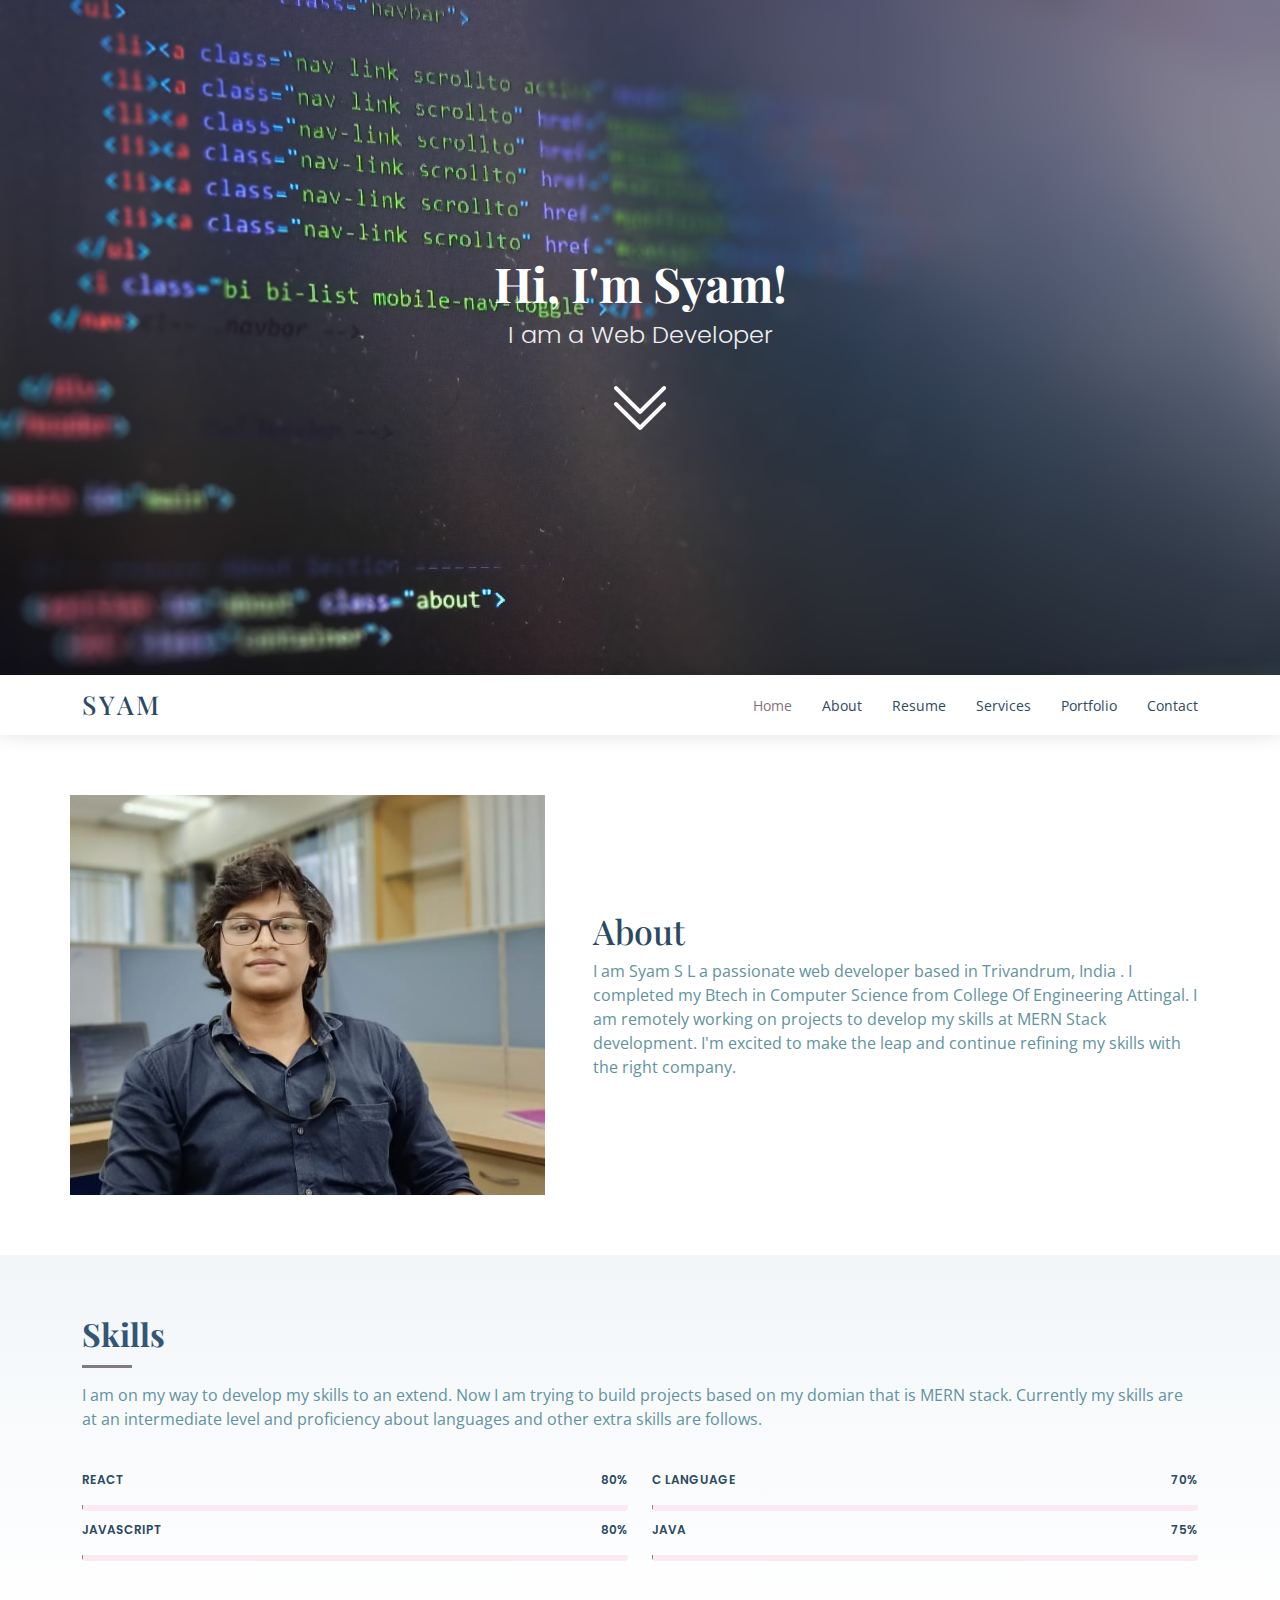
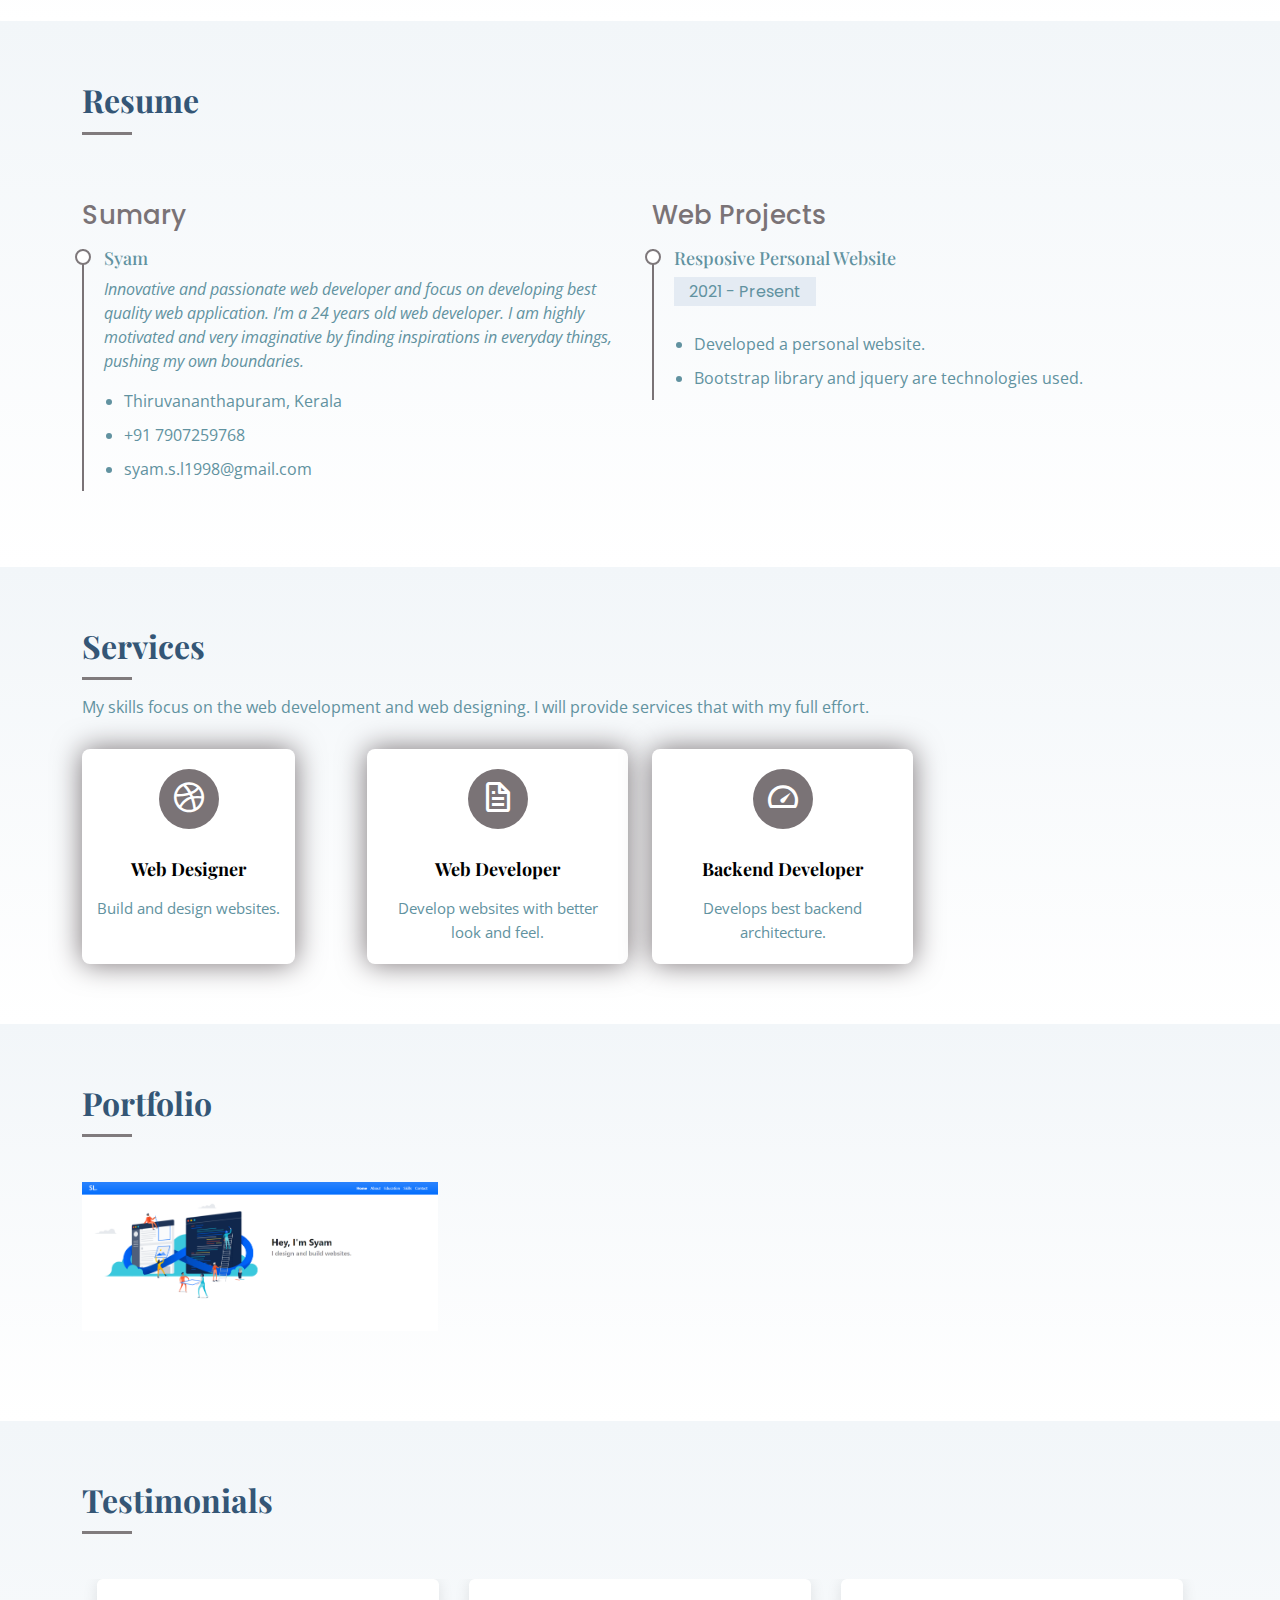
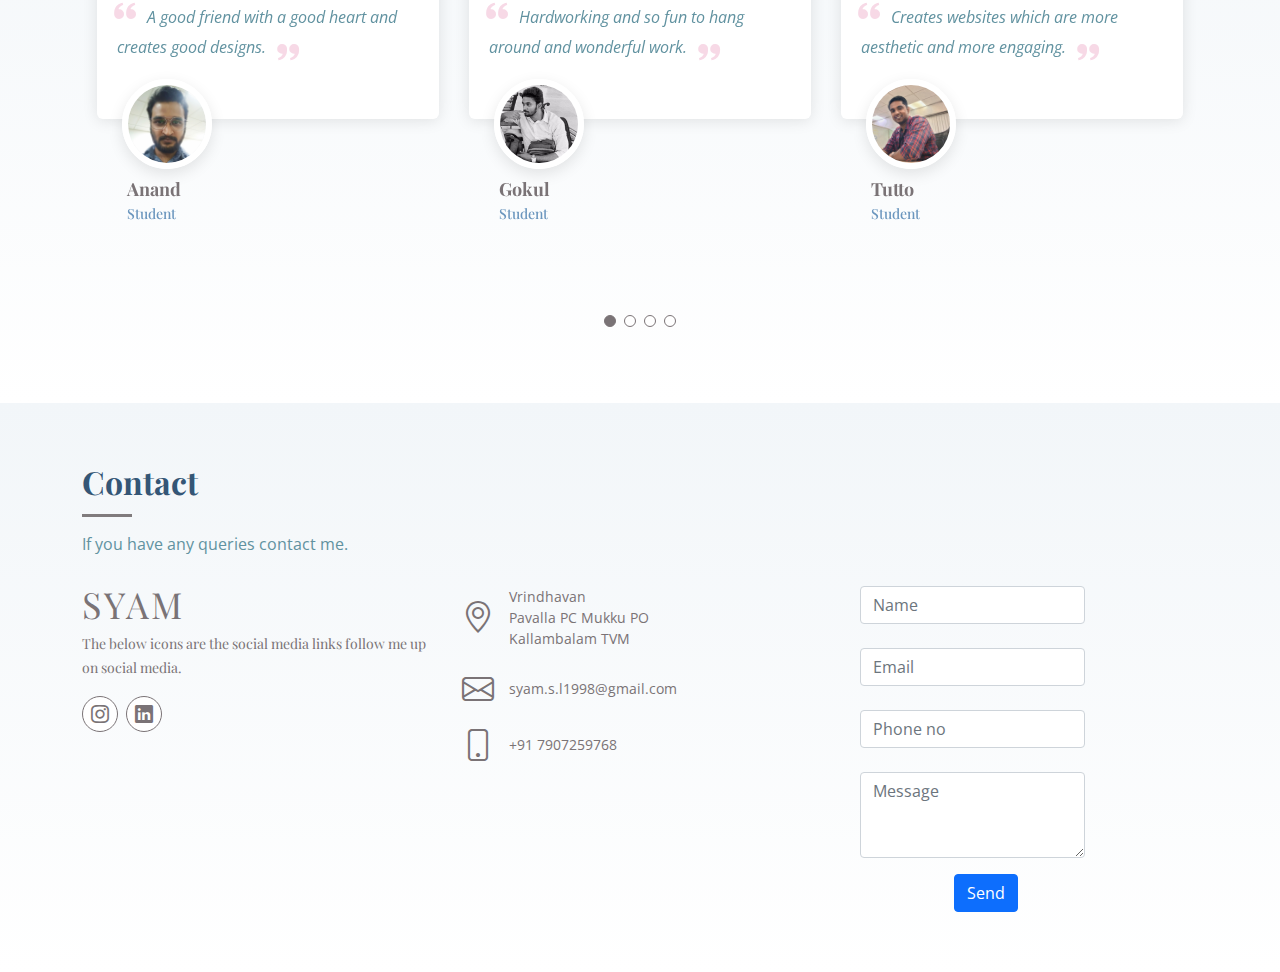
<file: index.html>
<!DOCTYPE html>
<html lang="en">

<head>
  <meta charset="utf-8">
  <meta content="width=device-width, initial-scale=1.0" name="viewport">

  <title>Syam</title>
  <meta content="" name="description">
  <meta content="" name="keywords">

  <!-- Favicons -->
  <link href="assets/img/s-letter-logo-png-847.png" rel="icon">
  <link href="assets/img/apple-touch-icon.png" rel="apple-touch-icon">

  <!-- Google Fonts -->
  <link href="https://fonts.googleapis.com/css?family=Open+Sans:300,300i,400,400i,600,600i,700,700i|Poppins:300,300i,400,400i,500,500i,600,600i,700,700i|Playfair+Display:400,400i,500,500i,600,600i,700,700i&subset=cyrillic" rel="stylesheet">

  <!-- Vendor CSS Files -->
  <link href="assets/vendor/bootstrap/css/bootstrap.min.css" rel="stylesheet">
  <link href="assets/vendor/bootstrap-icons/bootstrap-icons.css" rel="stylesheet">
  <link href="assets/vendor/boxicons/css/boxicons.min.css" rel="stylesheet">
  <link href="assets/vendor/glightbox/css/glightbox.min.css" rel="stylesheet">
  <link href="assets/vendor/swiper/swiper-bundle.min.css" rel="stylesheet">

  <!-- Template Main CSS File -->
  <link href="assets/css/style.css" rel="stylesheet">

 
</head>

<body>

  <!-- ======= Hero Section ======= -->
  <section id="hero" class="d-flex flex-column align-items-center justify-content-center">
    <h1 style="color:rgb(255, 255, 255)">Hi, I'm Syam!</h1>
    <h2>I am a Web Developer</h2>
    <a href="#about" class="btn-get-started scrollto"><i class="bi bi-chevron-double-down"></i></a>
  </section><!-- End Hero -->

  <!-- ======= Header ======= -->
  <header id="header" class="d-flex align-items-center">
    <div class="container d-flex align-items-center justify-content-between">

      <div class="logo">
        <h1><a href="index.html">SYAM</a></h1>
        <!-- Uncomment below if you prefer to use an image logo -->
        <!-- <a href="index.html"><img src="assets/img/logo.png" alt="" class="img-fluid"></a>-->
      </div>

      <nav id="navbar" class="navbar">
        <ul>
          <li><a class="nav-link scrollto active" href="#hero">Home</a></li>
          <li><a class="nav-link scrollto" href="#about">About</a></li>
          <li><a class="nav-link scrollto" href="#resume">Resume</a></li>
          <li><a class="nav-link scrollto" href="#services">Services</a></li>
          <li><a class="nav-link scrollto" href="#portfolio">Portfolio</a></li>
          <li><a class="nav-link scrollto" href="#contact">Contact</a></li>
        </ul>
        <i class="bi bi-list mobile-nav-toggle"></i>
      </nav><!-- .navbar -->

    </div>
  </header><!-- End Header -->

  <main id="main">

    <!-- ======= About Section ======= -->
    <section id="about" class="about">
      <div class="container">

        <div class="row no-gutters">
          <div class="image col-xl-5 d-flex align-items-stretch justify-content-center justify-content-lg-start"></div>
          <div class="col-xl-7 ps-0 ps-lg-5 pe-lg-1 d-flex align-items-stretch">
            <div class="content d-flex flex-column justify-content-center">
              <h3>About</h3>
              <p>
                I am Syam S L a passionate web developer based in Trivandrum, India . I completed my Btech in Computer Science from College Of Engineering Attingal. I am remotely working on projects to develop my skills at MERN Stack development. I'm excited to make the leap and continue refining my skills with the right company.
              </p>
              
            </div><!-- End .content-->
          </div>
        </div>

      </div>
    </section><!-- End About Section -->

    <!-- ======= Skills Section ======= -->
    <section id="skills" class="skills section-bg">
      <div class="container">

        <div class="section-title">
          <h2>Skills</h2>
          <p>I am on my way to develop my skills to an extend. Now I am trying to build projects based on my domian that is MERN stack. Currently my skills are at an intermediate level and proficiency about languages and other extra skills are follows.</p>
        </div>

        <div class="row skills-content">

          <div class="col-lg-6">

            <div class="progress">
              <span class="skill">React <i class="val">80%</i></span>
              <div class="progress-bar-wrap">
                <div class="progress-bar" role="progressbar" aria-valuenow="65" aria-valuemin="0" aria-valuemax="100"></div>
              </div>
            </div>

            <div class="progress">
              <span class="skill">JavaScript <i class="val">80%</i></span>
              <div class="progress-bar-wrap">
                <div class="progress-bar" role="progressbar" aria-valuenow="60" aria-valuemin="0" aria-valuemax="100"></div>
              </div>
            </div>

          </div>

          <div class="col-lg-6">

            <div class="progress">
              <span class="skill">C language <i class="val">70%</i></span>
              <div class="progress-bar-wrap">
                <div class="progress-bar" role="progressbar" aria-valuenow="70" aria-valuemin="0" aria-valuemax="100"></div>
              </div>
            </div>

            <div class="progress">
              <span class="skill">Java <i class="val">75%</i></span>
              <div class="progress-bar-wrap">
                <div class="progress-bar" role="progressbar" aria-valuenow="75" aria-valuemin="0" aria-valuemax="100"></div>
              </div>
            </div>

          </div>

        </div>

      </div>
    </section><!-- End Skills Section -->

    <!-- ======= Resume Section ======= -->
    <section id="resume" class="resume section-bg">
      <div class="container">

        <div class="section-title">
          <h2>Resume</h2>
          
        </div>

        <div class="row">
          <div class="col-lg-6">
            <h3 class="resume-title">Sumary</h3>
            <div class="resume-item pb-0">
              <h4>Syam</h4>
              <p><em>Innovative and passionate web developer and focus on developing best quality web application. I’m a 24 years old web developer. I am highly
                motivated and very imaginative by finding inspirations in everyday things,
                pushing my own boundaries.</em></p>
              <p>
              <ul>
                <li>Thiruvananthapuram, Kerala</li>
                <li>+91 7907259768</li>
                <li>syam.s.l1998@gmail.com</li>
              </ul>
              </p>
            </div>

          </div>
          <div class="col-lg-6">
            <h3 class="resume-title">Web Projects</h3>
            <div class="resume-item">
              <h4>Resposive Personal Website</h4>
              <h5>2021 - Present</h5>
              <p><em> </em></p>
              <p>
              <ul>
                <li>Developed a personal website. </li>
                <li>Bootstrap library and jquery are technologies used. </li>
              </ul>
              </p>
            </div>
            
          </div>
        

      </div>
    </section><!-- End Resume Section -->

    <!-- ======= Services Section ======= -->
    <section id="services" class="services section-bg">
      <div class="container">

        <div class="section-title">
          <h2>Services</h2>
          <p>My skills focus on the web development and web designing. I will provide services that with my full effort. </p>
        </div>

        <div class="row">
          <div class="col-md-6 col-lg-3 d-flex align-items-stretch mb-5 mb-lg-0">
            <div class="icon-box">
              <div class="icon"><i class="bx bxl-dribbble"></i></div>
              <h4 class="title" style="color: black;">Web Designer</h4>
              <p class="description">Build and design websites. </p>
            </div>
          </div>

          <div class="col-md-6 col-lg-3 d-flex align-items-stretch mb-5 mb-lg-0">
            <div class="icon-box">
              <div class="icon"><i class="bx bx-file"></i></div>
              <h4 class="title" style="color: black;">Web Developer</h4>
              <p class="description">Develop websites with better look and feel.</p>
            </div>
          </div>

          <div class="col-md-6 col-lg-3 d-flex align-items-stretch mb-5 mb-lg-0">
            <div class="icon-box">
              <div class="icon"><i class="bx bx-tachometer"></i></div>
              <h4 class="title" style="color: black;">Backend Developer</h4>
              <p class="description">Develops best backend architecture.</p>
            </div>
          </div>

        </div>

      </div>
    </section><!-- End Services Section -->

    <!-- ======= Portfolio Section ======= -->
    <section id="portfolio" class="portfolio section-bg">
      <div class="container">

        <div class="section-title">
          <h2>Portfolio</h2>
          <p></p>
        </div>

        <div class="row portfolio-container">

          <div class="col-lg-4 col-md-6 portfolio-item filter-web">
            <div class="portfolio-wrap">
              <img src="assets/img/portfolio/Syam - Google Chrome 25-Aug-21 4_51_05 PM (2) (1).png" class="img-fluid" alt="">
              <div class="portfolio-info">
                <h4>Responsive Personal Website</h4>
                <p>Website</p>
              </div>
              <div class="portfolio-links">
                <a href="assets/img/portfolio/Syam - Google Chrome 25-Aug-21 4_51_05 PM (2) (1).png" data-gallery="portfolioGallery" class="portfolio-lightbox" title="Web 1"><i class="bx bx-plus"></i></a>
                <a href="portfolio-details.html" title="More Details"><i class="bx bx-link"></i></a>
              </div>
            </div>
          </div>

      

        </div>

      </div>
    </section><!-- End Portfolio Section -->

    <!-- ======= Testimonials Section ======= -->
    <section id="testimonials" class="testimonials section-bg">
      <div class="container">

        <div class="section-title">
          <h2>Testimonials</h2>
          <p></p>
        </div>

        <div class="testimonials-slider swiper-container" data-aos="fade-up" data-aos-delay="100">
          <div class="swiper-wrapper">

            <div class="swiper-slide">
              <div class="testimonial-item">
                <p>
                  <i class="bx bxs-quote-alt-left quote-icon-left"></i>
                  A good friend with a good heart and creates good designs.
                  <i class="bx bxs-quote-alt-right quote-icon-right"></i>
                </p>
                <img src="assets/img/testimonials/anand.jpeg" class="testimonial-img" alt="">
                <h3>Anand</h3>
                <h4>Student</h4>
              </div>
            </div><!-- End testimonial item -->

            <div class="swiper-slide">
              <div class="testimonial-item">
                <p>
                  <i class="bx bxs-quote-alt-left quote-icon-left"></i>
                  Hardworking and so fun to hang around and wonderful work.
                  <i class="bx bxs-quote-alt-right quote-icon-right"></i>
                </p>
                <img src="assets/img/testimonials/gokul.jpg" class="testimonial-img" alt="">
                <h3>Gokul</h3>
                <h4>Student</h4>
              </div>
            </div><!-- End testimonial item -->

            <div class="swiper-slide">
              <div class="testimonial-item">
                <p>
                  <i class="bx bxs-quote-alt-left quote-icon-left"></i>
                  Creates websites which are more aesthetic and more engaging.
                  <i class="bx bxs-quote-alt-right quote-icon-right"></i>
                </p>
                <img src="assets/img/testimonials/tutto.jpeg" class="testimonial-img" alt="">
                <h3>Tutto</h3>
                <h4>Student</h4>
              </div>
            </div><!-- End testimonial item -->

            <div class="swiper-slide">
              <div class="testimonial-item">
                <p>
                  <i class="bx bxs-quote-alt-left quote-icon-left"></i>
                  Good designer and creates best outcome for different scenarios.
                  <i class="bx bxs-quote-alt-right quote-icon-right"></i>
                </p>
                <img src="assets/img/testimonials/sabari.jpeg" class="testimonial-img" alt="">
                <h3>Sabari</h3>
                <h4>Student</h4>
              </div>
            </div><!-- End testimonial item -->

          

          </div>
          <div class="swiper-pagination"></div>
        </div>

      </div>
    </section><!-- End Testimonials Section -->

    <!-- ======= Contact Section ======= -->
    <section id="contact" class="contact section-bg">
      <div class="container">

        <div class="section-title">
          <h2>Contact</h2>
          <p>If you have any queries contact me.</p>
        </div>

        <div class="row">

          <div class="col-lg-4 col-md-4">
            <div class="contact-about">
              <h3>Syam</h3>
              <p>The below icons are the social media links follow me up on social media.</p>
              <div class="social-links">
                <a href="https://www.instagram.com/star.sz.dust/" class="instagram" target="_blank"><i class="bi bi-instagram"></i></a>
                <a href="https://www.linkedin.com/in/syam-s-l-a734501a2/" class="linkedin" target="_blank"><i class="bi bi-linkedin"></i></a>
              </div>
            </div>
          </div>

          <div class="col-lg-3 col-md-4">
            <div class="info">
              <div class="d-flex align-items-center">
                <i class="bi bi-geo-alt"></i>
                <p>Vrindhavan<br>Pavalla PC Mukku PO Kallambalam TVM</p>
              </div>

              <div class="d-flex align-items-center mt-4">
                <i class="bi bi-envelope"></i>
                <p>syam.s.l1998@gmail.com</p>
              </div>

              <div class="d-flex align-items-center mt-4">
                <i class="bi bi-phone"></i>
                <p>+91 7907259768</p>
              </div>

            </div>
          </div>

          <div class="col-lg-5 col-md-8">
            <form id="submit-form" name="subform" method="POST" onkeydown="return event.key != 'Enter';">
                <div class="col-md-6 mx-auto">
                  <span class="text-danger" id="senderror"></span>
                  <input type="text" id="valname" class="form-control" placeholder="Name" aria-label="Name" name="name">
                  <span class="text-danger" id="nameerror"></span>
                </div>
                <br>
                <div class="col-md-6 mx-auto">
                  <input type="text" id="valmail" class="form-control" placeholder="Email" aria-label="Email" name="email">
                  <span class="text-danger" id="mailerror"></span>
                </div>
                <br>
                <div class="col-md-6 mx-auto">
                  <input type="text" id="valphone" class="form-control" placeholder="Phone no" aria-label="Phone no" name="phone">
                  <span class="text-danger" id="numerror"></span>
                </div>
                <br>
                <div class="col-md-6 mx-auto">
                  <textarea id="valmessage" rows="3" class="form-control" placeholder="Message" name="message"></textarea>
                  <span class="text-danger" id="messageerror"></span>
                </div>
              <div class="col-md-1 mx-auto pt-3">
                <button type="submit" id="btn" class="btn btn-primary">Send</button>
              </div>
            </form>
          </div>

        </div>

      </div>
    </section><!-- End Contact Section -->

  </main><!-- End #main -->

 

  <a href="#" class="back-to-top d-flex align-items-center justify-content-center"><i class="bi bi-arrow-up-short"></i></a>

  <!-- Vendor JS Files -->
  <script src="assets/vendor/bootstrap/js/bootstrap.bundle.min.js"></script>
  <script src="assets/vendor/glightbox/js/glightbox.min.js"></script>
  <script src="assets/vendor/isotope-layout/isotope.pkgd.min.js"></script>
  <script src="assets/vendor/php-email-form/validate.js"></script>
  <script src="assets/vendor/purecounter/purecounter.js"></script>
  <script src="assets/vendor/swiper/swiper-bundle.min.js"></script>
  <script src="assets/vendor/waypoints/noframework.waypoints.js"></script>

  <script src="https://code.jquery.com/jquery-3.6.0.js" integrity="sha256-H+K7U5CnXl1h5ywQfKtSj8PCmoN9aaq30gDh27Xc0jk=" crossorigin="anonymous"></script>

  <!-- Template Main JS File -->
  <script src="assets/js/main.js"></script>
  <script src="assets/js/script.js"></script>

</body>

</html>
</file>
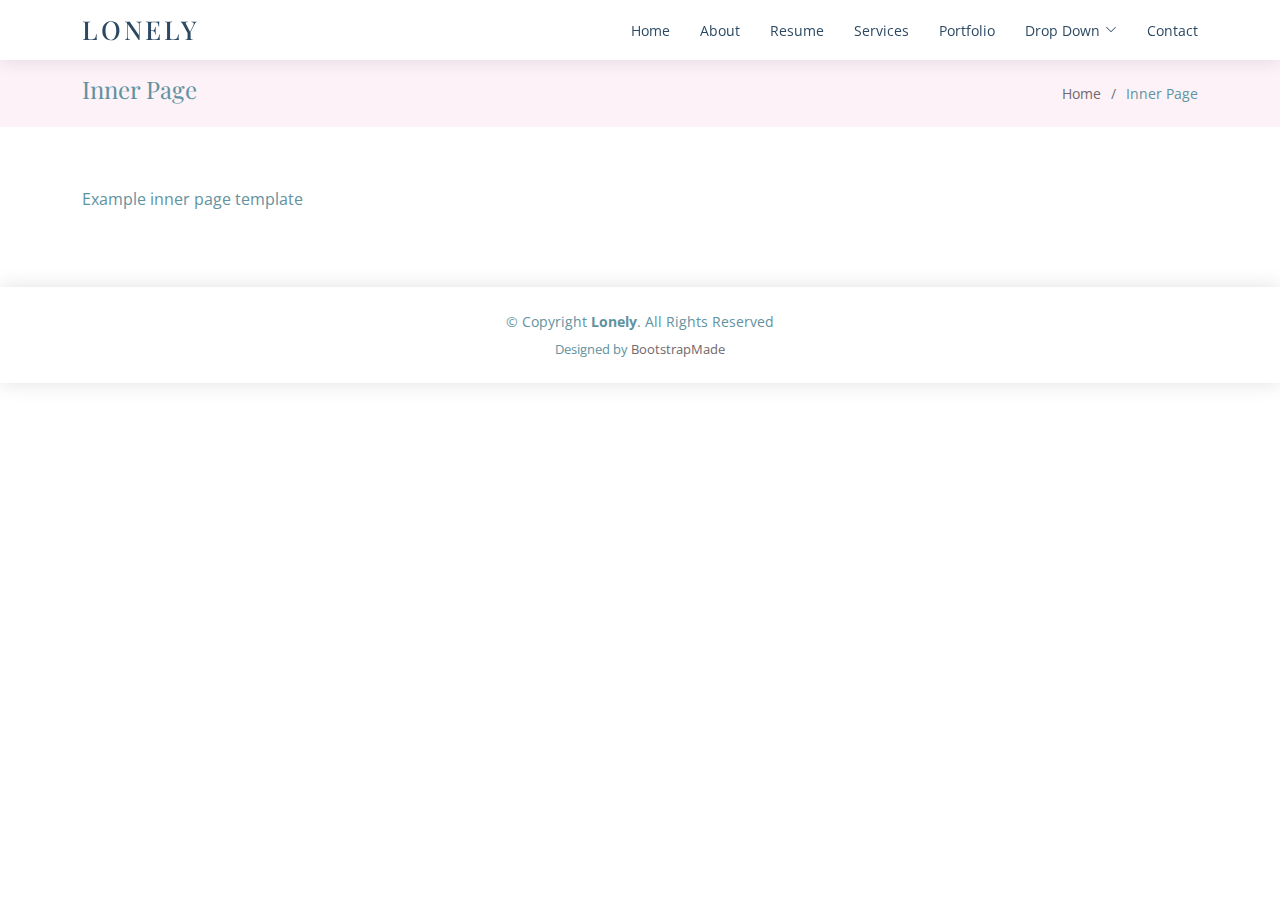
<file: inner-page.html>
<!DOCTYPE html>
<html lang="en">

<head>
  <meta charset="utf-8">
  <meta content="width=device-width, initial-scale=1.0" name="viewport">

  <title>Inner Page - Lonely Bootstrap Template</title>
  <meta content="" name="description">
  <meta content="" name="keywords">

  <!-- Favicons -->
  <link href="assets/img/favicon.png" rel="icon">
  <link href="assets/img/apple-touch-icon.png" rel="apple-touch-icon">

  <!-- Google Fonts -->
  <link href="https://fonts.googleapis.com/css?family=Open+Sans:300,300i,400,400i,600,600i,700,700i|Poppins:300,300i,400,400i,500,500i,600,600i,700,700i|Playfair+Display:400,400i,500,500i,600,600i,700,700i&subset=cyrillic" rel="stylesheet">

  <!-- Vendor CSS Files -->
  <link href="assets/vendor/bootstrap/css/bootstrap.min.css" rel="stylesheet">
  <link href="assets/vendor/bootstrap-icons/bootstrap-icons.css" rel="stylesheet">
  <link href="assets/vendor/boxicons/css/boxicons.min.css" rel="stylesheet">
  <link href="assets/vendor/glightbox/css/glightbox.min.css" rel="stylesheet">
  <link href="assets/vendor/swiper/swiper-bundle.min.css" rel="stylesheet">

  <!-- Template Main CSS File -->
  <link href="assets/css/style.css" rel="stylesheet">

  <!-- =======================================================
  * Template Name: Lonely - v4.3.0
  * Template URL: https://bootstrapmade.com/free-html-bootstrap-template-lonely/
  * Author: BootstrapMade.com
  * License: https://bootstrapmade.com/license/
  ======================================================== -->
</head>

<body>

  <!-- ======= Header ======= -->
  <header id="header" class="d-flex align-items-center">
    <div class="container d-flex align-items-center justify-content-between">

      <div class="logo">
        <h1><a href="index.html">Lonely</a></h1>
        <!-- Uncomment below if you prefer to use an image logo -->
        <!-- <a href="index.html"><img src="assets/img/logo.png" alt="" class="img-fluid"></a>-->
      </div>

      <nav id="navbar" class="navbar">
        <ul>
          <li><a class="nav-link scrollto " href="#hero">Home</a></li>
          <li><a class="nav-link scrollto" href="#about">About</a></li>
          <li><a class="nav-link scrollto" href="#resume">Resume</a></li>
          <li><a class="nav-link scrollto" href="#services">Services</a></li>
          <li><a class="nav-link scrollto" href="#portfolio">Portfolio</a></li>
          <li class="dropdown"><a href="#"><span>Drop Down</span> <i class="bi bi-chevron-down"></i></a>
            <ul>
              <li><a href="#">Drop Down 1</a></li>
              <li class="dropdown"><a href="#"><span>Deep Drop Down</span> <i class="bi bi-chevron-right"></i></a>
                <ul>
                  <li><a href="#">Deep Drop Down 1</a></li>
                  <li><a href="#">Deep Drop Down 2</a></li>
                  <li><a href="#">Deep Drop Down 3</a></li>
                  <li><a href="#">Deep Drop Down 4</a></li>
                  <li><a href="#">Deep Drop Down 5</a></li>
                </ul>
              </li>
              <li><a href="#">Drop Down 2</a></li>
              <li><a href="#">Drop Down 3</a></li>
              <li><a href="#">Drop Down 4</a></li>
            </ul>
          </li>
          <li><a class="nav-link scrollto" href="#contact">Contact</a></li>
        </ul>
        <i class="bi bi-list mobile-nav-toggle"></i>
      </nav><!-- .navbar -->

    </div>
  </header><!-- End Header -->

  <main id="main">

    <!-- ======= Breadcrumbs Section ======= -->
    <section class="breadcrumbs">
      <div class="container">

        <div class="d-flex justify-content-between align-items-center">
          <h2>Inner Page</h2>
          <ol>
            <li><a href="index.html">Home</a></li>
            <li>Inner Page</li>
          </ol>
        </div>

      </div>
    </section><!-- End Breadcrumbs Section -->

    <section class="inner-page">
      <div class="container">
        <p>
          Example inner page template
        </p>
      </div>
    </section>

  </main><!-- End #main -->

  <!-- ======= Footer ======= -->
  <footer id="footer">
    <div class="container">
      <div class="copyright">
        &copy; Copyright <strong><span>Lonely</span></strong>. All Rights Reserved
      </div>
      <div class="credits">
        <!-- All the links in the footer should remain intact. -->
        <!-- You can delete the links only if you purchased the pro version. -->
        <!-- Licensing information: https://bootstrapmade.com/license/ -->
        <!-- Purchase the pro version with working PHP/AJAX contact form: https://bootstrapmade.com/free-html-bootstrap-template-lonely/ -->
        Designed by <a href="https://bootstrapmade.com/">BootstrapMade</a>
      </div>
    </div>
  </footer><!-- End  Footer -->

  <a href="#" class="back-to-top d-flex align-items-center justify-content-center"><i class="bi bi-arrow-up-short"></i></a>

  <!-- Vendor JS Files -->
  <script src="assets/vendor/bootstrap/js/bootstrap.bundle.min.js"></script>
  <script src="assets/vendor/glightbox/js/glightbox.min.js"></script>
  <script src="assets/vendor/isotope-layout/isotope.pkgd.min.js"></script>
  <script src="assets/vendor/php-email-form/validate.js"></script>
  <script src="assets/vendor/purecounter/purecounter.js"></script>
  <script src="assets/vendor/swiper/swiper-bundle.min.js"></script>
  <script src="assets/vendor/waypoints/noframework.waypoints.js"></script>

  <!-- Template Main JS File -->
  <script src="assets/js/main.js"></script>

</body>

</html>
</file>
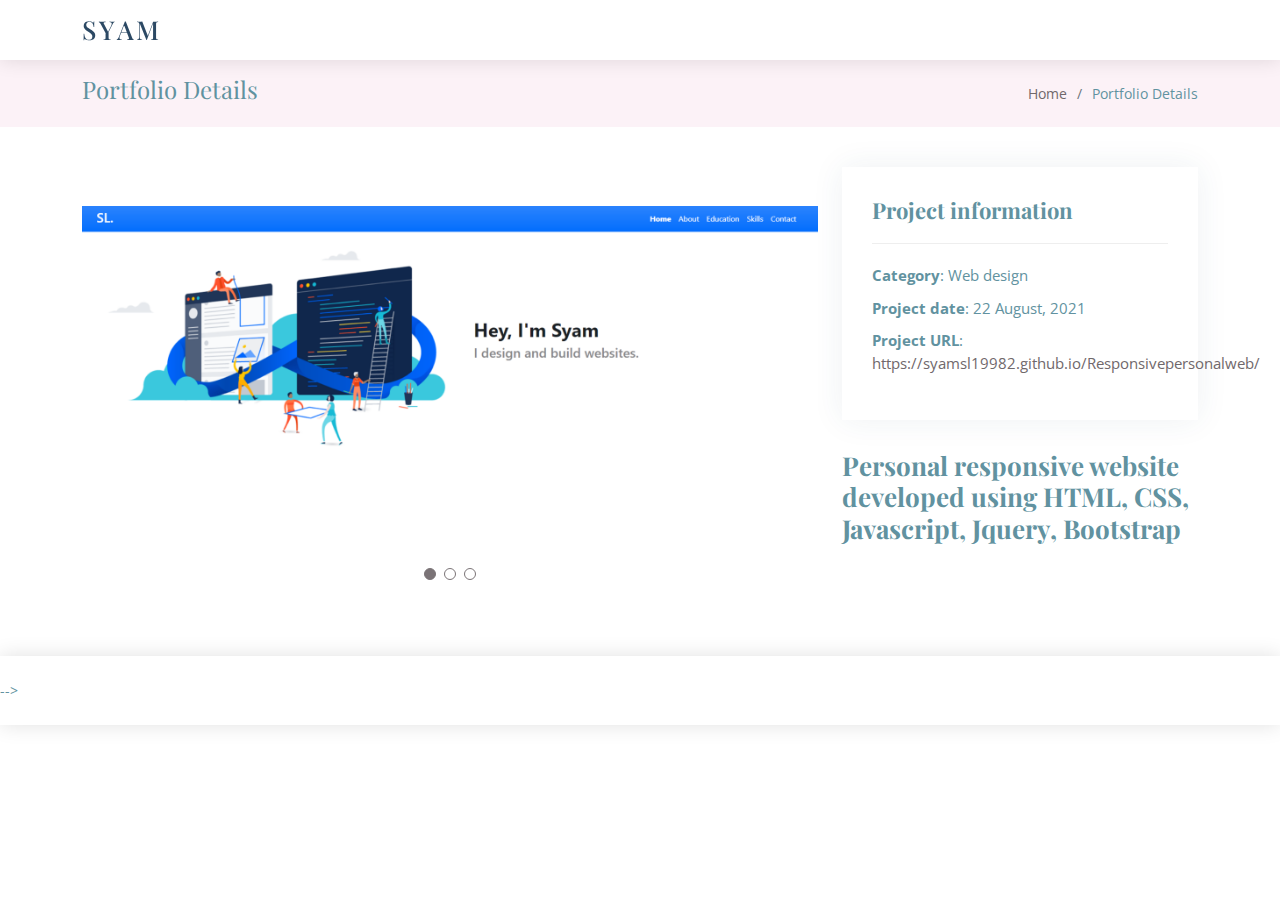
<file: portfolio-details.html>
<!DOCTYPE html>
<html lang="en">

<head>
  <meta charset="utf-8">
  <meta content="width=device-width, initial-scale=1.0" name="viewport">

  <title>Portfolio Details - Lonely Bootstrap Template</title>
  <meta content="" name="description">
  <meta content="" name="keywords">

  <!-- Favicons -->
  <link href="assets/img/favicon.png" rel="icon">
  <link href="assets/img/apple-touch-icon.png" rel="apple-touch-icon">

  <!-- Google Fonts -->
  <link href="https://fonts.googleapis.com/css?family=Open+Sans:300,300i,400,400i,600,600i,700,700i|Poppins:300,300i,400,400i,500,500i,600,600i,700,700i|Playfair+Display:400,400i,500,500i,600,600i,700,700i&subset=cyrillic" rel="stylesheet">

  <!-- Vendor CSS Files -->
  <link href="assets/vendor/bootstrap/css/bootstrap.min.css" rel="stylesheet">
  <link href="assets/vendor/bootstrap-icons/bootstrap-icons.css" rel="stylesheet">
  <link href="assets/vendor/boxicons/css/boxicons.min.css" rel="stylesheet">
  <link href="assets/vendor/glightbox/css/glightbox.min.css" rel="stylesheet">
  <link href="assets/vendor/swiper/swiper-bundle.min.css" rel="stylesheet">

  <!-- Template Main CSS File -->
  <link href="assets/css/style.css" rel="stylesheet">

  <!-- =======================================================
  * Template Name: Lonely - v4.3.0
  * Template URL: https://bootstrapmade.com/free-html-bootstrap-template-lonely/
  * Author: BootstrapMade.com
  * License: https://bootstrapmade.com/license/
  ======================================================== -->
</head>

<body>

  <!-- ======= Header ======= -->
  <header id="header" class="d-flex align-items-center">
    <div class="container d-flex align-items-center justify-content-between">

      <div class="logo">
        <h1><a href="index.html">Syam</a></h1>
        <!-- Uncomment below if you prefer to use an image logo -->
        <!-- <a href="index.html"><img src="assets/img/logo.png" alt="" class="img-fluid"></a>-->
      </div>

      <!-- <nav id="navbar" class="navbar">
        <ul>
          <li><a class="nav-link scrollto " href="#hero">Home</a></li>
          <li><a class="nav-link scrollto" href="#about">About</a></li>
          <li><a class="nav-link scrollto" href="#resume">Resume</a></li>
          <li><a class="nav-link scrollto" href="#services">Services</a></li>
          <li><a class="nav-link scrollto" href="#portfolio">Portfolio</a></li>
          <li class="dropdown"><a href="#"><span>Drop Down</span> <i class="bi bi-chevron-down"></i></a>
            <ul>
              <li><a href="#">Drop Down 1</a></li>
              <li class="dropdown"><a href="#"><span>Deep Drop Down</span> <i class="bi bi-chevron-right"></i></a>
                <ul>
                  <li><a href="#">Deep Drop Down 1</a></li>
                  <li><a href="#">Deep Drop Down 2</a></li>
                  <li><a href="#">Deep Drop Down 3</a></li>
                  <li><a href="#">Deep Drop Down 4</a></li>
                  <li><a href="#">Deep Drop Down 5</a></li>
                </ul>
              </li>
              <li><a href="#">Drop Down 2</a></li>
              <li><a href="#">Drop Down 3</a></li>
              <li><a href="#">Drop Down 4</a></li>
            </ul>
          </li>
          <li><a class="nav-link scrollto" href="#contact">Contact</a></li>
        </ul>
        <i class="bi bi-list mobile-nav-toggle"></i>
      </nav>.navbar -->

    </div>
  </header><!-- End Header -->

  <main id="main">

    <!-- ======= Breadcrumbs Section ======= -->
    <section class="breadcrumbs">
      <div class="container">

        <div class="d-flex justify-content-between align-items-center">
          <h2>Portfolio Details</h2>
          <ol>
            <li><a href="index.html">Home</a></li>
            <!-- <li><a href="portfolio.html">Portfolio</a></li> -->
            <li>Portfolio Details</li>
          </ol>
        </div>

      </div>
    </section><!-- Breadcrumbs Section -->

    <!-- ======= Portfolio Details Section ======= -->
    <section id="portfolio-details" class="portfolio-details">
      <div class="container">

        <div class="row gy-4">

          <div class="col-lg-8">
            <div class="portfolio-details-slider swiper-container">
              <div class="swiper-wrapper align-items-center">

                <div class="swiper-slide">
                  <img src="assets/img/portfolio/Syam - Google Chrome 25-Aug-21 4_51_05 PM (2) (1).png" alt="">
                </div>

                <div class="swiper-slide">
                  <img src="assets/img/portfolio/WEBSCER.png" alt="">
                </div>

                <div class="swiper-slide">
                  <img src="assets/img/portfolio/WEBSCRE2.png" alt="">
                </div>

              </div>
              <div class="swiper-pagination"></div>
            </div>
          </div>

          <div class="col-lg-4">
            <div class="portfolio-info">
              <h3>Project information</h3>
              <ul>
                <li><strong>Category</strong>: Web design</li>
                <li><strong>Project date</strong>: 22 August, 2021</li>
                <li><strong>Project URL</strong>: <a href="https://syamsl19982.github.io/Responsivepersonalweb/" target="_blank">https://syamsl19982.github.io/Responsivepersonalweb/</a></li>
              </ul>
            </div>
            <div class="portfolio-description">
              <h2>Personal responsive website developed using HTML, CSS, Javascript, Jquery, Bootstrap</h2>
            </div>
          </div>

        </div>

      </div>
    </section><!-- End Portfolio Details Section -->

  </main><!-- End #main -->

  <!-- ======= Footer ======= -->
  <footer id="footer">
    <!-- <div class="container">
      <div class="copyright">
        &copy; Copyright <strong><span>Lonely</span></strong>. All Rights Reserved
      </div>
      <div class="credits">
        <!-- All the links in the footer should remain intact. -->
        <!-- You can delete the links only if you purchased the pro version. -->
        <!-- Licensing information: https://bootstrapmade.com/license/ -->
        <!-- Purchase the pro version with working PHP/AJAX contact form: https://bootstrapmade.com/free-html-bootstrap-template-lonely/ -->
        <!-- Designed by <a href="https://bootstrapmade.com/">BootstrapMade</a> -->
      <!-- </div>
    </div> --> -->
  </footer><!-- End  Footer -->

  <a href="#" class="back-to-top d-flex align-items-center justify-content-center"><i class="bi bi-arrow-up-short"></i></a>

  <!-- Vendor JS Files -->
  <script src="assets/vendor/bootstrap/js/bootstrap.bundle.min.js"></script>
  <script src="assets/vendor/glightbox/js/glightbox.min.js"></script>
  <script src="assets/vendor/isotope-layout/isotope.pkgd.min.js"></script>
  <script src="assets/vendor/php-email-form/validate.js"></script>
  <script src="assets/vendor/purecounter/purecounter.js"></script>
  <script src="assets/vendor/swiper/swiper-bundle.min.js"></script>
  <script src="assets/vendor/waypoints/noframework.waypoints.js"></script>

  <!-- Template Main JS File -->
  <script src="assets/js/main.js"></script>

</body>

</html>
</file>
<file: assets/css/style.css>
/**
* Template Name: Lonely - v4.3.0
* Template URL: https://bootstrapmade.com/free-html-bootstrap-template-lonely/
* Author: BootstrapMade.com
* License: https://bootstrapmade.com/license/
*/

/*--------------------------------------------------------------
# General
--------------------------------------------------------------*/
body {
  font-family: "Open Sans", sans-serif;
  color: #6192a0;
}

a {
  color: #70686b;
  text-decoration: none;
}

a:hover {
  color: #61595c;
  text-decoration: none;
}

h1, h2, h3, h4, h5, h6 {
  font-family: "Playfair Display", serif;
}

/*--------------------------------------------------------------
# Back to top button
--------------------------------------------------------------*/
.back-to-top {
  position: fixed;
  visibility: hidden;
  opacity: 0;
  right: 15px;
  bottom: 15px;
  z-index: 9999;
  background: #726b6e;
  width: 40px;
  height: 40px;
  border-radius: 50px;
  transition: all 0.4s;
}

.back-to-top i {
  font-size: 24px;
  color: #fff;
  line-height: 0;
}

.back-to-top:hover {
  background: #756e71;
  color: #fff;
}

.back-to-top.active {
  visibility: visible;
  opacity: 1;
}

/*--------------------------------------------------------------
# Header
--------------------------------------------------------------*/
#header {
  transition: all 0.5s;
  z-index: 997;
  transition: all 0.5s;
  height: 60px;
  background: #fff;
  box-shadow: 0px 0px 20px 0px rgba(0, 0, 0, 0.12);
}

#header .logo h1 {
  font-size: 26px;
  margin: 0;
  padding: 6px 0;
  line-height: 1;
  font-weight: 500;
  letter-spacing: 3px;
  text-transform: uppercase;
}

#header .logo h1 a, #header .logo h1 a:hover {
  color: #2c4964;
  text-decoration: none;
}

#header .logo img {
  padding: 0;
  margin: 0;
  max-height: 40px;
}

.scrolled-offset {
  margin-top: 60px;
}

/*--------------------------------------------------------------
# Navigation Menu
--------------------------------------------------------------*/
/**
* Desktop Navigation 
*/
.navbar {
  padding: 0;
}

.navbar ul {
  margin: 0;
  padding: 0;
  display: flex;
  list-style: none;
  align-items: center;
}

.navbar li {
  position: relative;
}

.navbar a, .navbar a:focus {
  display: flex;
  align-items: center;
  justify-content: space-between;
  padding: 10px 0 10px 30px;
  font-size: 14px;
  color: #2c4964;
  white-space: nowrap;
  transition: 0.3s;
}

.navbar a i, .navbar a:focus i {
  font-size: 12px;
  line-height: 0;
  margin-left: 5px;
}

.navbar a:hover, .navbar .active, .navbar .active:focus, .navbar li:hover > a {
  color: #7e7579;
}

.navbar .dropdown ul {
  display: block;
  position: absolute;
  left: 14px;
  top: 100%;
  margin: 0;
  padding: 10px 0;
  z-index: 99;
  opacity: 0;
  visibility: hidden;
  background: #fff;
  box-shadow: 0px 0px 30px rgba(127, 137, 161, 0.25);
  transition: 0.3s;
  border-radius: 4px;
}

.navbar .dropdown ul li {
  min-width: 200px;
}

.navbar .dropdown ul a {
  padding: 10px 20px;
  text-transform: none;
}

.navbar .dropdown ul a i {
  font-size: 12px;
}

.navbar .dropdown ul a:hover, .navbar .dropdown ul .active:hover, .navbar .dropdown ul li:hover > a {
  color: #756a6f;
}

.navbar .dropdown:hover > ul {
  opacity: 1;
  visibility: visible;
}

.navbar .dropdown .dropdown ul {
  top: 0;
  left: calc(100% - 30px);
  visibility: hidden;
}

.navbar .dropdown .dropdown:hover > ul {
  opacity: 1;
  top: 0;
  left: 100%;
  visibility: visible;
}

@media (max-width: 1366px) {
  .navbar .dropdown .dropdown ul {
    left: -90%;
  }
  .navbar .dropdown .dropdown:hover > ul {
    left: -100%;
  }
}

/**
* Mobile Navigation 
*/
.mobile-nav-toggle {
  color: #2c4964;
  font-size: 28px;
  cursor: pointer;
  display: none;
  line-height: 0;
  transition: 0.5s;
}

.mobile-nav-toggle.bi-x {
  color: #fff;
}

@media (max-width: 991px) {
  .mobile-nav-toggle {
    display: block;
  }
  .navbar ul {
    display: none;
  }
}

.navbar-mobile {
  position: fixed;
  overflow: hidden;
  top: 0;
  right: 0;
  left: 0;
  bottom: 0;
  background: rgba(13, 21, 29, 0.6);
  transition: 0.3s;
  z-index: 998;
}

.navbar-mobile .mobile-nav-toggle {
  position: absolute;
  top: 15px;
  right: 15px;
}

.navbar-mobile ul {
  display: block;
  position: absolute;
  top: 55px;
  right: 15px;
  bottom: 15px;
  left: 15px;
  padding: 10px 0;
  border-radius: 10px;
  background-color: #fff;
  overflow-y: auto;
  transition: 0.3s;
}

.navbar-mobile a {
  padding: 10px 20px;
  font-size: 15px;
  color: #2c4964;
}

.navbar-mobile a:hover, .navbar-mobile .active, .navbar-mobile li:hover > a {
  color: #7c7477;
}

.navbar-mobile .getstarted {
  margin: 15px;
}

.navbar-mobile .dropdown ul {
  position: static;
  display: none;
  margin: 10px 20px;
  padding: 10px 0;
  z-index: 99;
  opacity: 1;
  visibility: visible;
  background: #fff;
  box-shadow: 0px 0px 30px rgba(127, 137, 161, 0.25);
}

.navbar-mobile .dropdown ul li {
  min-width: 200px;
}

.navbar-mobile .dropdown ul a {
  padding: 10px 20px;
}

.navbar-mobile .dropdown ul a i {
  font-size: 12px;
}

.navbar-mobile .dropdown ul a:hover, .navbar-mobile .dropdown ul .active:hover, .navbar-mobile .dropdown ul li:hover > a {
  color: #8b7d83;
}

.navbar-mobile .dropdown > .dropdown-active {
  display: block;
}

/*--------------------------------------------------------------
# Hero Section
--------------------------------------------------------------*/
#hero {
  width: 100%;
  height: 75vh;
  background: url("../img/code1a.jpg") top center;
  background-size: cover;
  padding: 0 15px;
}

#hero h1 {
  margin: 0 0 10px 0;
  font-size: 48px;
  font-weight: 700;
  line-height: 56px;
  color: #fff;
}

#hero h2 {
  color: #eee;
  margin-bottom: 10px;
  font-size: 24px;
  font-weight: 300;
  font-family: "Poppins", sans-serif;
}

#hero .btn-get-started {
  font-size: 64px;
  transition: 0.5s;
  color: #fff;
  height: 60px;
}

#hero .btn-get-started:hover {
  padding-top: 10px;
  color: #81787c;
}

@media (min-width: 1024px) {
  #hero {
    background-attachment: fixed;
  }
}

@media (max-width: 768px) {
  #hero h1 {
    font-size: 28px;
    line-height: 36px;
  }
  #hero h2 {
    font-size: 18px;
    line-height: 24px;
    margin-bottom: 30px;
  }
}

/*--------------------------------------------------------------
# Sections General
--------------------------------------------------------------*/
section {
  padding: 60px 0;
}

.section-bg {
  background: linear-gradient(180deg, #f2f6f9 0%, #fff 100%);
}

.section-title {
  padding-bottom: 30px;
}

.section-title h2 {
  font-size: 32px;
  font-weight: bold;
  margin-bottom: 15px;
  padding-bottom: 15px;
  position: relative;
  color: #345676;
}

.section-title h2::after {
  content: '';
  position: absolute;
  display: block;
  width: 50px;
  height: 3px;
  background: #807b7d;
  bottom: 0;
  left: 0;
}

.section-title p {
  margin-bottom: 0;
}

/*--------------------------------------------------------------
# Breadcrumbs
--------------------------------------------------------------*/
.breadcrumbs {
  padding: 15px 0;
  background-color: #fcf2f7;
  min-height: 40px;
}

.breadcrumbs h2 {
  font-size: 24px;
  font-weight: 300;
}

.breadcrumbs ol {
  display: flex;
  flex-wrap: wrap;
  list-style: none;
  padding: 0;
  margin: 0;
  font-size: 14px;
}

.breadcrumbs ol li + li {
  padding-left: 10px;
}

.breadcrumbs ol li + li::before {
  display: inline-block;
  padding-right: 10px;
  color: #6c757d;
  content: "/";
}

@media (max-width: 768px) {
  .breadcrumbs .d-flex {
    display: block !important;
  }
  .breadcrumbs ol {
    display: block;
  }
  .breadcrumbs ol li {
    display: inline-block;
  }
}

/*--------------------------------------------------------------
# About
--------------------------------------------------------------*/
.about .content {
  padding: 30px 0;
}

.about .content h3 {
  font-weight: 500;
  font-size: 34px;
  color: #2c4964;
}

.about .content p {
  margin-bottom: 0;
}

.about .content .count-box {
  padding: 20px 0;
  width: 100%;
}

.about .content .count-box i {
  display: block;
  font-size: 36px;
  color: #eeafca;
  float: left;
  line-height: 0;
}

.about .content .count-box span {
  font-size: 36px;
  line-height: 20px;
  display: block;
  font-weight: 700;
  color: #2c4964;
  margin-left: 50px;
  font-family: "Playfair Display", serif;
}

.about .content .count-box p {
  padding: 15px 0 0 0;
  margin: 0 0 0 50px;
  font-family: "Playfair Display", serif;
  font-size: 14px;
  color: #437099;
}

.about .content .count-box a {
  font-weight: 600;
  display: block;
  margin-top: 20px;
  color: #437099;
  font-size: 15px;
  font-family: "Poppins", sans-serif;
  transition: ease-in-out 0.3s;
}

.about .content .count-box a:hover {
  color: #6b96be;
}

.about .image {
  background: url("../img/sl3.jpeg") center center no-repeat;
  background-size: cover;
  min-height: 400px;
}

@media (max-width: 991px) {
  .about .image {
    text-align: center;
  }
  .about .image img {
    max-width: 80%;
  }
}

@media (max-width: 667px) {
  .about .image img {
    max-width: 100%;
  }
}

/*--------------------------------------------------------------
# Skills
--------------------------------------------------------------*/
.skills .progress {
  height: 50px;
  display: block;
  background: none;
}

.skills .progress .skill {
  padding: 10px 0;
  margin: 0 0 6px 0;
  text-transform: uppercase;
  display: block;
  font-weight: 600;
  font-family: "Poppins", sans-serif;
  color: #2c4964;
}

.skills .progress .skill .val {
  float: right;
  font-style: normal;
}

.skills .progress-bar-wrap {
  background: #fbeaf1;
}

.skills .progress-bar {
  width: 1px;
  height: 10px;
  transition: .9s;
  background-color: #887e83;
}

/*--------------------------------------------------------------
# Resume
--------------------------------------------------------------*/
.resume .resume-title {
  font-size: 26px;
  font-weight: 500;
  margin-top: 20px;
  margin-bottom: 20px;
  color: #7a7376;
  font-family: "Poppins", sans-serif;
}

.resume .resume-item {
  padding: 0 0 20px 20px;
  margin-top: -2px;
  border-left: 2px solid #7a7376;
  position: relative;
}

.resume .resume-item h4 {
  line-height: 18px;
  font-size: 18px;
  font-weight: #7a7376;
  margin-bottom: 10px;
}

.resume .resume-item h5 {
  font-size: 16px;
  background: #e4ebf3;
  padding: 5px 15px;
  display: inline-block;
  font-weight: 400;
  margin-bottom: 10px;
  font-family: "Poppins", sans-serif;
}

.resume .resume-item ul {
  padding-left: 20px;
}

.resume .resume-item ul li {
  padding-bottom: 10px;
}

.resume .resume-item:last-child {
  padding-bottom: 0;
}

.resume .resume-item::before {
  content: "";
  position: absolute;
  width: 16px;
  height: 16px;
  border-radius: 50px;
  left: -9px;
  top: 0;
  background: #fff;
  border: 2px solid #7e787b;
}

/*--------------------------------------------------------------
# Services
--------------------------------------------------------------*/
.services .icon-box {
  padding: 20px 15px;
  position: relative;
  overflow: hidden;
  background: #fff;
  box-shadow: 0 0 29px 0 #7a7376;
  transition: all 0.3s ease-in-out;
  border-radius: 8px;
  text-align: center;
  z-index: 1;
}

.services .icon-box::before {
  content: '';
  position: absolute;
  top: 0;
  left: 0;
  right: 0;
  height: 0;
  transition: ease-in-out 0.3s;
  z-index: -1;
}

.services .icon-box:hover::before {
  background: #7a7376;
  height: 100%;
  border-radius: 0px;
}

.services .icon {
  margin: 0 auto 30px auto;
  padding-top: 10px;
  display: inline-block;
  text-align: center;
  border-radius: 50%;
  width: 60px;
  height: 60px;
  background: #7a7376;
  transition: all 0.3s ease-in-out;
}

.services .icon i {
  font-size: 36px;
  line-height: 1;
  color: #fff;
}

.services .title {
  font-weight: 700;
  margin-bottom: 15px;
  font-size: 18px;
}

.services .title a {
  color: #111;
}

.services .description {
  font-size: 15px;
  line-height: 24px;
  margin-bottom: 0;
}

.services .icon-box:hover .title a, .services .icon-box:hover .description {
  color: #fff;
}

.services .icon-box:hover .icon {
  background: #fff;
}

.services .icon-box:hover .icon i {
  color: #7a7376;
}

@media (max-width: 768px) {
  .services .icon-box::before {
    bottom: 60%;
  }
}

/*--------------------------------------------------------------
# Portfolio
--------------------------------------------------------------*/
.portfolio .portfolio-item {
  margin-bottom: 30px;
}

.portfolio #portfolio-flters {
  padding: 0;
  margin: 0 auto 35px auto;
  list-style: none;
  text-align: center;
  background: #fff;
  border-radius: 50px;
  padding: 2px 15px;
  box-shadow: 0px 2px 15px rgba(0, 0, 0, 0.08);
}

.portfolio #portfolio-flters li {
  cursor: pointer;
  display: inline-block;
  padding: 10px 15px 8px 15px;
  font-size: 14px;
  font-weight: 600;
  line-height: 1;
  text-transform: uppercase;
  color: #7a7376;
  margin-bottom: 5px;
  transition: all 0.3s ease-in-out;
}

.portfolio #portfolio-flters li:hover, .portfolio #portfolio-flters li.filter-active {
  color: #7a7376;
}

.portfolio #portfolio-flters li:last-child {
  margin-right: 0;
}

.portfolio .portfolio-wrap {
  transition: 0.3s;
  position: relative;
  overflow: hidden;
  z-index: 1;
}

.portfolio .portfolio-wrap::before {
  content: "";
  background: rgba(44, 73, 100, 0.6);
  position: absolute;
  left: 30px;
  right: 30px;
  top: 30px;
  bottom: 30px;
  transition: all ease-in-out 0.3s;
  z-index: 2;
  opacity: 0;
}

.portfolio .portfolio-wrap .portfolio-info {
  opacity: 0;
  position: absolute;
  top: 10%;
  left: 0;
  right: 0;
  text-align: center;
  z-index: 3;
  transition: all ease-in-out 0.3s;
}

.portfolio .portfolio-wrap .portfolio-info h4 {
  font-size: 20px;
  color: #fff;
  font-weight: 600;
}

.portfolio .portfolio-wrap .portfolio-info p {
  color: #ffffff;
  font-size: 14px;
  text-transform: uppercase;
}

.portfolio .portfolio-wrap .portfolio-links {
  opacity: 0;
  left: 0;
  right: 0;
  bottom: 10%;
  text-align: center;
  z-index: 3;
  position: absolute;
  transition: all ease-in-out 0.3s;
}

.portfolio .portfolio-wrap .portfolio-links a {
  color: #fff;
  margin: 0 2px;
  font-size: 28px;
  display: inline-block;
  transition: 0.3s;
}

.portfolio .portfolio-wrap .portfolio-links a:hover {
  color: #7a7376;
}

.portfolio .portfolio-wrap:hover::before {
  top: 0;
  left: 0;
  right: 0;
  bottom: 0;
  opacity: 1;
}

.portfolio .portfolio-wrap:hover .portfolio-info {
  opacity: 1;
  top: calc(50% - 48px);
}

.portfolio .portfolio-wrap:hover .portfolio-links {
  opacity: 1;
  bottom: calc(50% - 50px);
}

/*--------------------------------------------------------------
# Portfolio Details
--------------------------------------------------------------*/
.portfolio-details {
  padding-top: 40px;
}

.portfolio-details .portfolio-details-slider img {
  width: 100%;
}

.portfolio-details .portfolio-details-slider .swiper-pagination {
  margin-top: 20px;
  position: relative;
}

.portfolio-details .portfolio-details-slider .swiper-pagination .swiper-pagination-bullet {
  width: 12px;
  height: 12px;
  background-color: #fff;
  opacity: 1;
  border: 1px solid #7a7376;
}

.portfolio-details .portfolio-details-slider .swiper-pagination .swiper-pagination-bullet-active {
  background-color: #7a7376;
}

.portfolio-details .portfolio-info {
  padding: 30px;
  box-shadow: 0px 0 30px rgba(44, 73, 100, 0.08);
}

.portfolio-details .portfolio-info h3 {
  font-size: 22px;
  font-weight: 700;
  margin-bottom: 20px;
  padding-bottom: 20px;
  border-bottom: 1px solid #eee;
}

.portfolio-details .portfolio-info ul {
  list-style: none;
  padding: 0;
  font-size: 15px;
}

.portfolio-details .portfolio-info ul li + li {
  margin-top: 10px;
}

.portfolio-details .portfolio-description {
  padding-top: 30px;
}

.portfolio-details .portfolio-description h2 {
  font-size: 26px;
  font-weight: 700;
  margin-bottom: 20px;
}

.portfolio-details .portfolio-description p {
  padding: 0;
}

/*--------------------------------------------------------------
# Testimonials
--------------------------------------------------------------*/
.testimonials .testimonial-item {
  box-sizing: content-box;
  min-height: 320px;
}

.testimonials .testimonial-item .testimonial-img {
  width: 90px;
  border-radius: 50%;
  margin: -40px 0 0 40px;
  position: relative;
  z-index: 2;
  border: 6px solid #fff;
  box-shadow: 0px 5px 15px rgba(0, 0, 0, 0.1);
}

.testimonials .testimonial-item h3 {
  font-size: 18px;
  font-weight: bold;
  margin: 10px 0 5px 45px;
  color: #7a7376;
}

.testimonials .testimonial-item h4 {
  font-size: 14px;
  color: #6b96be;
  margin: 0 0 0 45px;
}

.testimonials .testimonial-item .quote-icon-left, .testimonials .testimonial-item .quote-icon-right {
  color: #f7d9e6;
  font-size: 26px;
}

.testimonials .testimonial-item .quote-icon-left {
  display: inline-block;
  left: -5px;
  position: relative;
}

.testimonials .testimonial-item .quote-icon-right {
  display: inline-block;
  right: -5px;
  position: relative;
  top: 10px;
}

.testimonials .testimonial-item p {
  font-style: italic;
  margin: 0 15px 0 15px;
  padding: 20px 20px 60px 20px;
  background: #fff;
  position: relative;
  border-radius: 6px;
  position: relative;
  z-index: 1;
  box-shadow: 0px 2px 15px rgba(0, 0, 0, 0.1);
}

.testimonials .swiper-pagination {
  margin-top: 20px;
  position: relative;
}

.testimonials .swiper-pagination .swiper-pagination-bullet {
  width: 12px;
  height: 12px;
  background-color: #fff;
  opacity: 1;
  border: 1px solid #7a7376;
}

.testimonials .swiper-pagination .swiper-pagination-bullet-active {
  background-color: #7a7376;
}

@media (max-width: 767px) {
  .testimonials {
    margin: 30px 10px;
  }
}

/*--------------------------------------------------------------
# Contact
--------------------------------------------------------------*/
.contact .contact-about h3 {
  font-size: 36px;
  margin: 0 0 10px 0;
  padding: 0;
  line-height: 1;
  font-weight: 300;
  letter-spacing: 3px;
  text-transform: uppercase;
  color: #7a7376;
}

.contact .contact-about p {
  font-size: 14px;
  line-height: 24px;
  font-family: "Playfair Display", serif;
  color: #7a7376;
}

.contact .social-links {
  padding-bottom: 20px;
}

.contact .social-links a {
  font-size: 18px;
  display: inline-block;
  background: #fff;
  color: #7a7376;
  line-height: 0;
  padding: 8px 0;
  margin-right: 4px;
  border-radius: 50%;
  text-align: center;
  width: 36px;
  height: 36px;
  transition: 0.3s;
  border: 1px solid #7a7376;
}

.contact .social-links a:hover {
  background: #7a7376;
  color: #fff;
}

.contact .info {
  color: #7a7376;
}

.contact .info i {
  font-size: 32px;
  color: #7a7376;
  line-height: 0;
  margin-right: 15px;
}

.contact .info p {
  font-size: 14px;
  margin: 0;
}

.contact .php-email-form .error-message {
  display: none;
  color: #fff;
  background: #ed3c0d;
  text-align: left;
  padding: 15px;
  font-weight: 600;
}

.contact .php-email-form .error-message br + br {
  margin-top: 25px;
}

.contact .php-email-form .sent-message {
  display: none;
  color: #fff;
  background: #18d26e;
  text-align: center;
  padding: 15px;
  font-weight: 600;
}

.contact .php-email-form .loading {
  display: none;
  background: #fff;
  text-align: center;
  padding: 15px;
}

.contact .php-email-form .loading:before {
  content: "";
  display: inline-block;
  border-radius: 50%;
  width: 24px;
  height: 24px;
  margin: 0 10px -6px 0;
  border: 3px solid #18d26e;
  border-top-color: #eee;
  -webkit-animation: animate-loading 1s linear infinite;
  animation: animate-loading 1s linear infinite;
}

.contact .php-email-form input, .contact .php-email-form textarea {
  border-radius: 0;
  box-shadow: none;
  font-size: 14px;
}

.contact .php-email-form input:focus, .contact .php-email-form textarea:focus {
  border-color: #7a7376;
}

.contact .php-email-form button[type="submit"] {
  background: #7a7376;
  border: 0;
  padding: 10px 24px;
  color: #fff;
  transition: 0.4s;
  border-radius: 50px;
}

.contact .php-email-form button[type="submit"]:hover {
  background: #7a7376;
}

@-webkit-keyframes animate-loading {
  0% {
    transform: rotate(0deg);
  }
  100% {
    transform: rotate(360deg);
  }
}

@keyframes animate-loading {
  0% {
    transform: rotate(0deg);
  }
  100% {
    transform: rotate(360deg);
  }
}

/*--------------------------------------------------------------
# Footer
--------------------------------------------------------------*/
#footer {
  background: #fff;
  padding: 24px 0;
  font-size: 14px;
  box-shadow: 0px 0 20px 0 rgba(0, 0, 0, 0.12);
}

#footer .copyright {
  text-align: center;
}

#footer .credits {
  padding-top: 8px;
  text-align: center;
  font-size: 13px;
}
</file>
